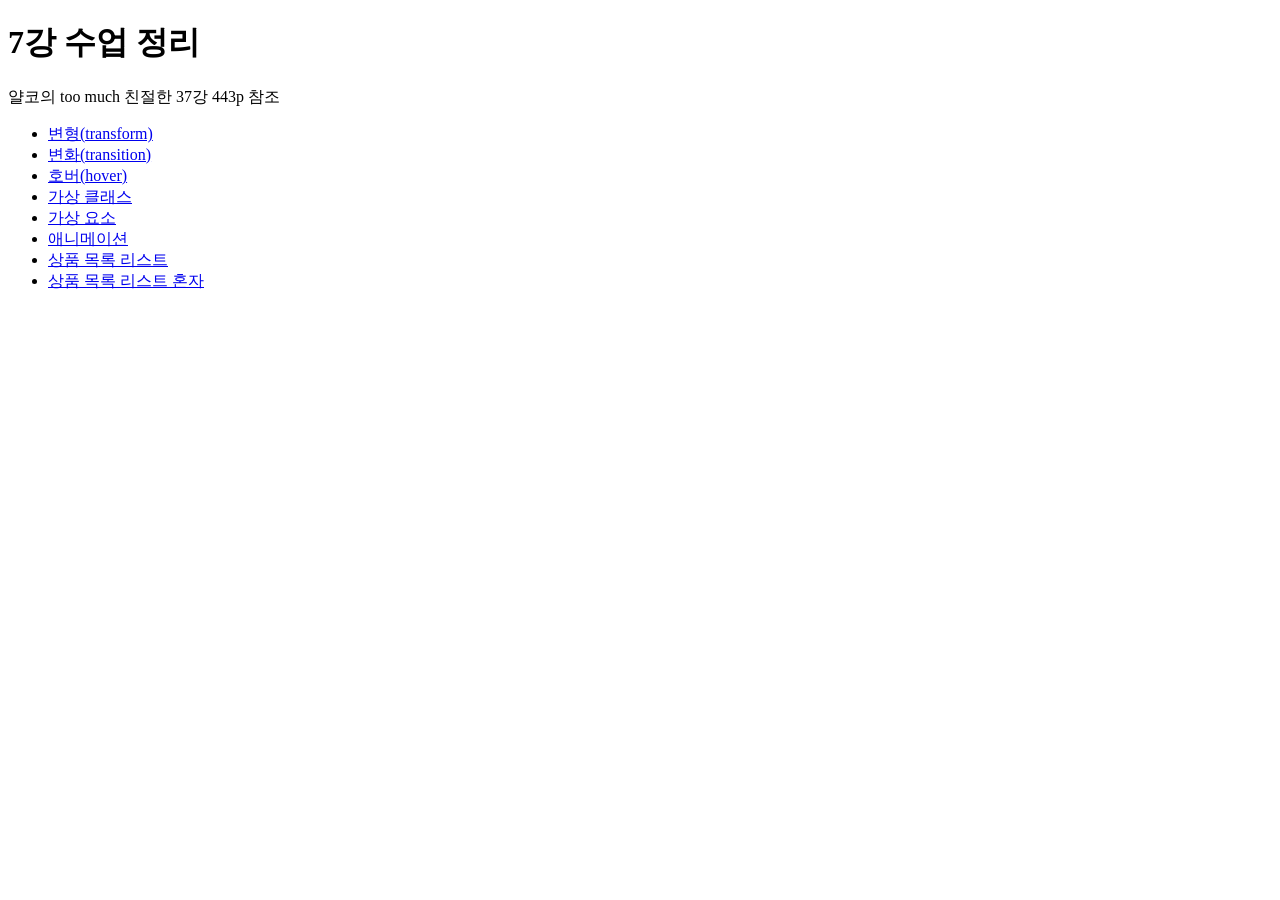
<file: index.html>
<!doctype html>
<html lang="ko">
  <head>
    <meta charset="UTF-8" />
    <meta name="viewport" content="width=device-width, initial-scale=1.0" />
    <title>261007 변형과 애니메이션</title>
  </head>
  <body>
    <h1>7강 수업 정리</h1>
    <p>얄코의 too much 친절한 37강 443p 참조</p>
    <ul>
      <li><a href="transform.html" target="_blank">변형(transform)</a></li>
      <li><a href="transition.html" target="_blank">변화(transition)</a></li>
      <li><a href="hover_ex.html" target="_blank">호버(hover)</a></li>
      <li><a href="pseudo_class.html" target="_blank">가상 클래스</a></li>
      <li><a href="pesudo_element.html" target="_blank">가상 요소</a></li>
      <li><a href="animation.html" target="_blank">애니메이션</a></li>
      <li><a href="product_list.html" target="_blank">상품 목록 리스트</a></li>
      <li>
        <a href="product_list_self.html" target="_blank"
          >상품 목록 리스트 혼자</a
        >
      </li>
    </ul>
  </body>
</html>
</file>
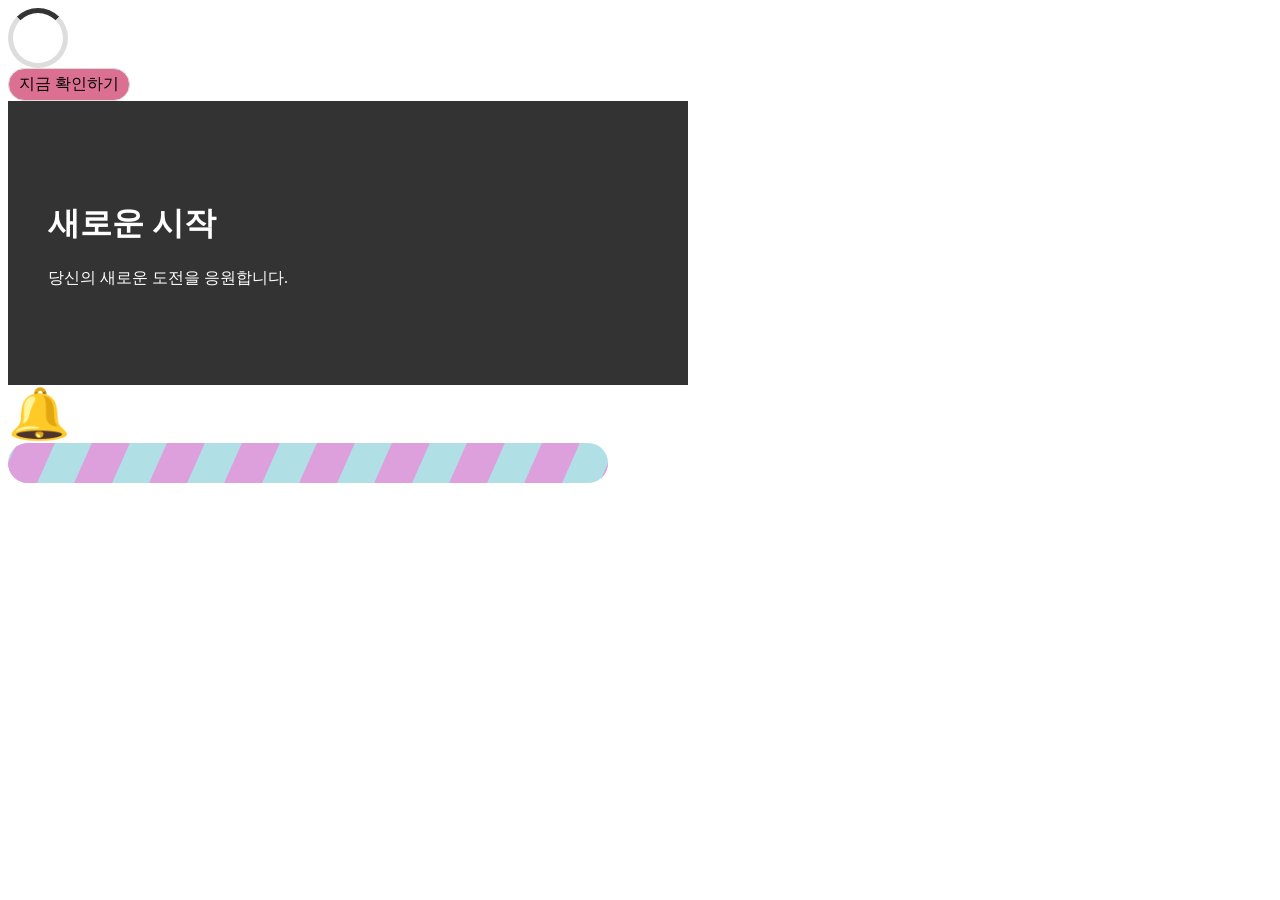
<file: animation.html>
<!doctype html>
<html lang="ko">
  <head>
    <meta charset="UTF-8" />
    <meta name="viewport" content="width=device-width, initial-scale=1.0" />
    <title>애니메이션 효과</title>
    <link rel="stylesheet" href="ani.css" />
  </head>
  <body>
    <!-- 로딩 효과 -->
    <div class="loading"></div>
    <!-- 버튼 사이즈 효과 -->
    <button class="notice-btn">지금 확인하기</button>
    <div class="banner">
      <h1>새로운 시작</h1>
      <p>당신의 새로운 도전을 응원합니다.</p>
    </div>
    <div class="alarm">🔔</div>
    <div id="loading">
      <div>
        <div></div>
        <div></div>
        <div></div>
        <div></div>
        <div></div>
        <div></div>
        <div></div>
        <div></div>
        <div></div>
        <div></div>
        <div></div>
        <div></div>
        <div></div>
        <div></div>
        <div></div>
        <div></div>
        <div></div>
        <div></div>
        <div></div>
        <div></div>
        <div></div>
        <div></div>
        <div></div>
        <div></div>
        <div></div>
        <div></div>
        <div></div>
        <div></div>
        <div></div>
        <div></div>
        <div></div>
        <div></div>
      </div>
    </div>
  </body>
</html>
</file>
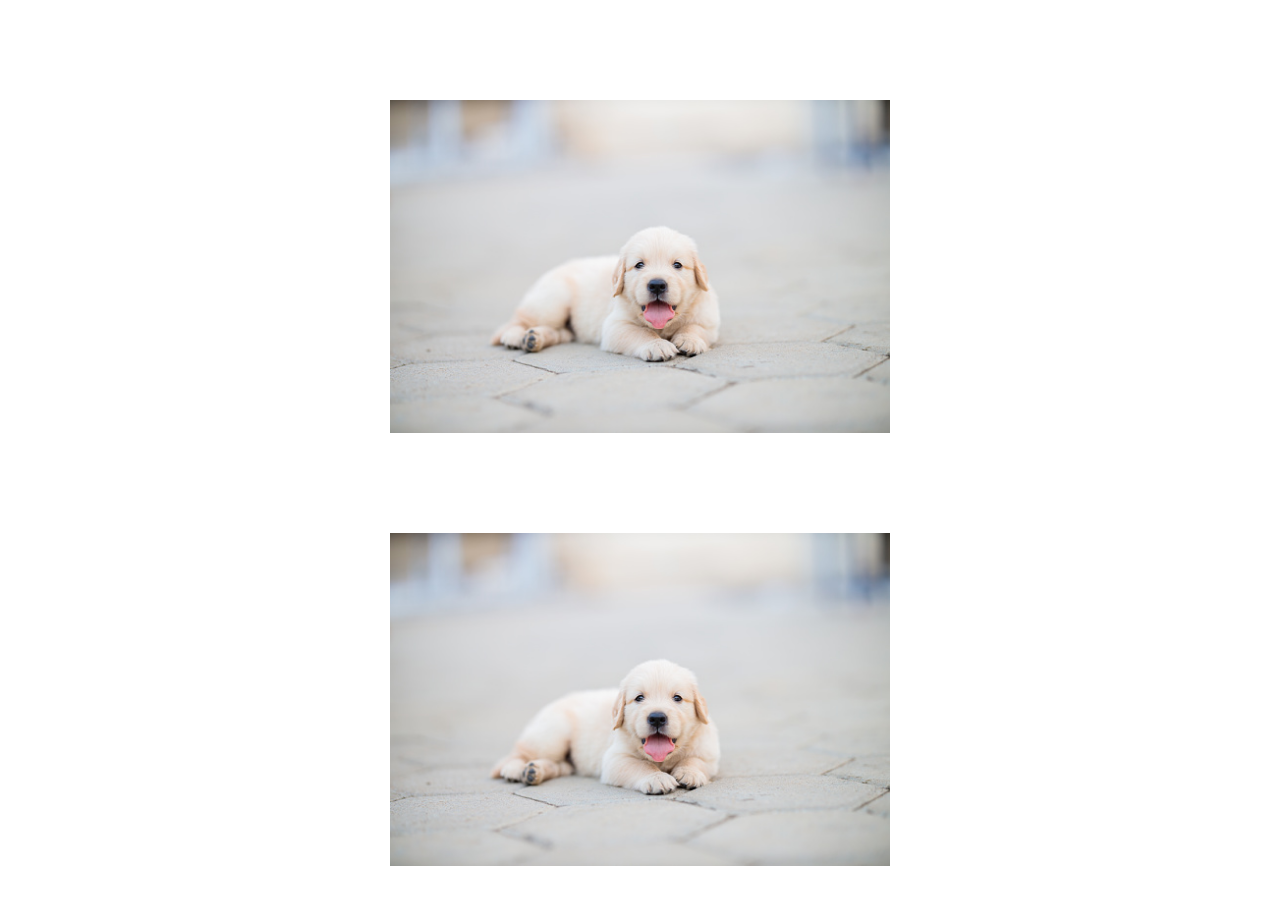
<file: hover_ex.html>
<!doctype html>
<html lang="ko">
  <head>
    <meta charset="UTF-8" />
    <meta name="viewport" content="width=device-width, initial-scale=1.0" />
    <title>호버</title>
    <link rel="stylesheet" href="hover_ex.css" />
  </head>
  <body>
    <div class="img-box">
      <img src="img/dog.jpg" alt="강아지" />
      <!-- 글자 영역 -->
      <div class="text-area">
        <p>김도원</p>
        <!-- <span class="line"></span> -->
      </div>
    </div>
    <div class="img-card">
      <img src="img/dog.jpg" alt="강아지" />
      <!-- 글자 영역 -->
      <div class="text-area1">
        <p>강아지</p>
        <span class="line1"></span>
      </div>
    </div>
  </body>
</html>
</file>
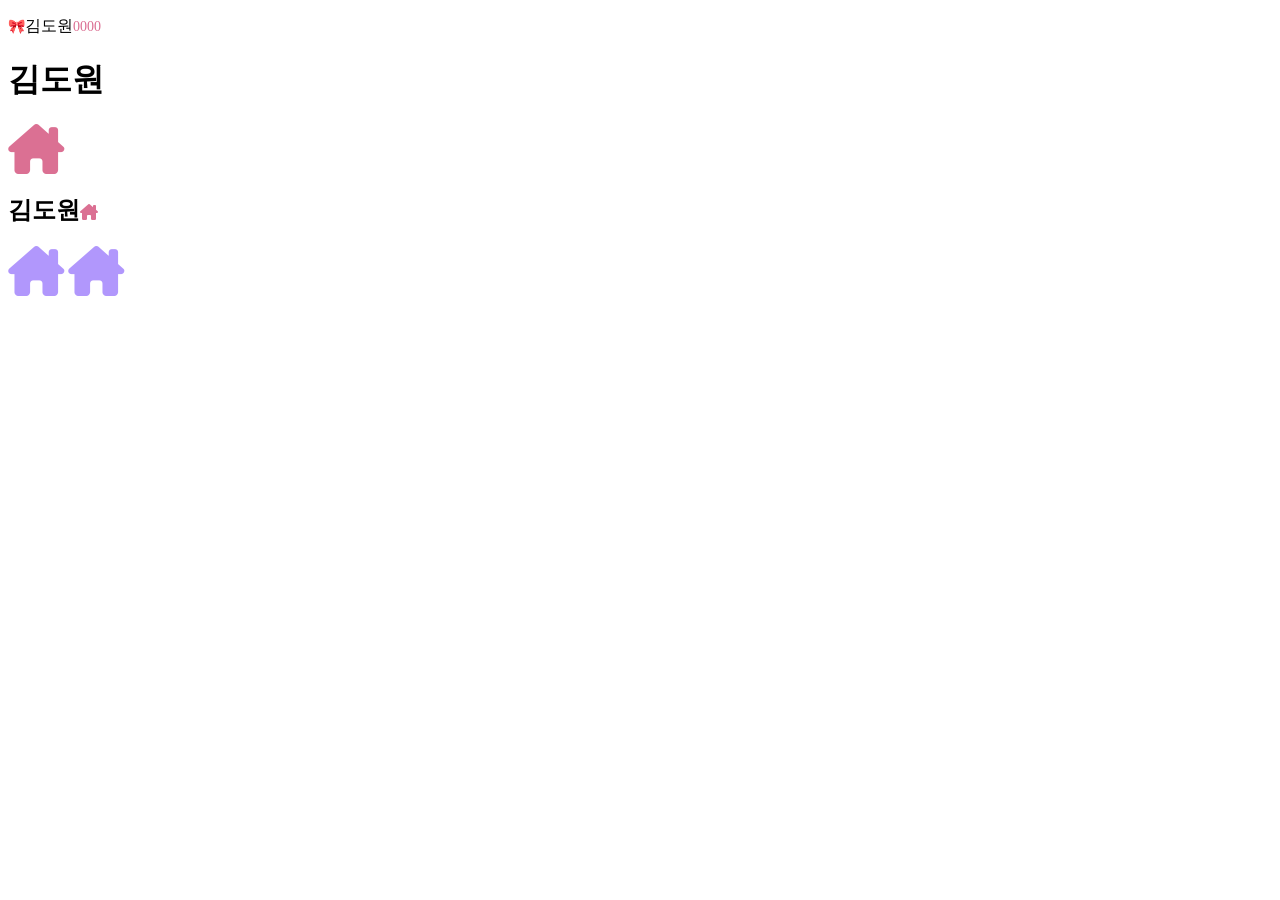
<file: pesudo_element.html>
<!doctype html>
<html lang="ko">
  <head>
    <meta charset="UTF-8" />
    <meta name="viewport" content="width=device-width, initial-scale=1.0" />
    <title>가상 요소</title>
    <!-- 폰트어썸 -->
    <link
      rel="stylesheet"
      href="https://cdnjs.cloudflare.com/ajax/libs/font-awesome/6.5.2/css/all.min.css"
    />
    <link rel="stylesheet" href="pesudo_element.css" />
  </head>
  <body>
    <!-- 가상 ::before ::after -->
    <!-- ::before 내용의 앞앞-->
    <p>김도원</p>
    <h1>김도원</h1>
    <!-- html code 복사하고 cdn복사해서 헤드에 넣기 -->
    <i class="fa-solid fa-house-chimney"></i>
    <h2>김도원</h2>
    <i
      class="fa-solid fa-house-chimney fa-beat"
      style="color: rgb(177, 151, 252)"
    ></i>
    <!-- fa-house가 아래 클래스의 메인 이름 -->
    <i
      class="fa-solid fa-house-chimney fa-shake"
      style="color: rgb(177, 151, 252)"
    ></i>
  </body>
</html>
</file>
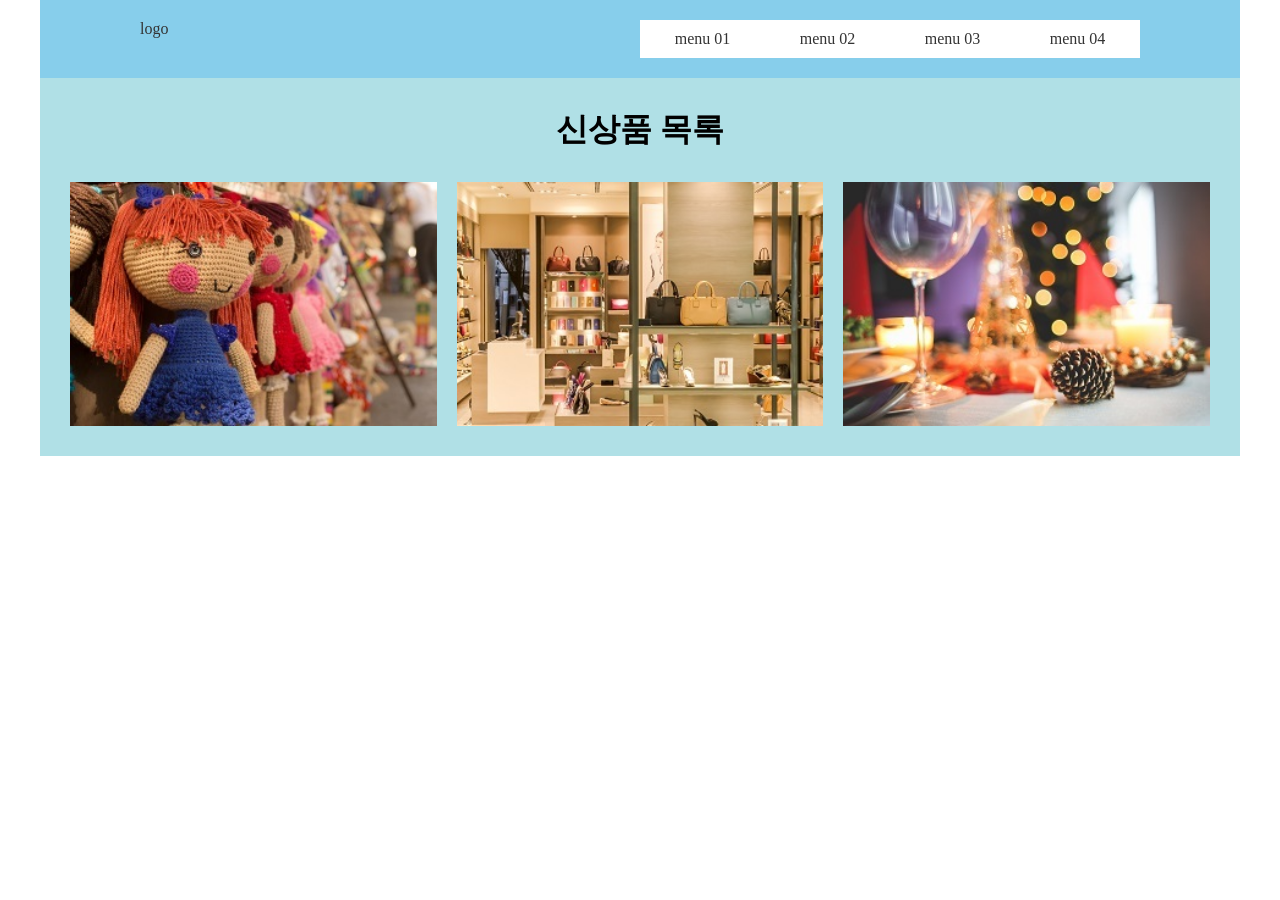
<file: product_list_self.html>
<!doctype html>
<html lang="ko">
  <head>
    <meta charset="UTF-8" />
    <meta name="viewport" content="width=device-width, initial-scale=1.0" />
    <title>상품 목록 리스트 혼자</title>
    <link rel="stylesheet" href="product_list_self.css" />
  </head>
  <body>
    <!-- 상단 -->
    <header>
      <!-- 로고 -->
      <a href="#">logo</a>
      <!-- 메뉴 -->
      <nav>
        <ul class="menu">
          <li>
            <a href="#">menu 01</a>
            <ul class="submenu">
              <li><a href="#">서브메뉴</a></li>
              <li><a href="#">서브메뉴</a></li>
              <li><a href="#">서브메뉴</a></li>
              <li><a href="#">서브메뉴</a></li>
            </ul>
          </li>
          <li>
            <a href="#">menu 02</a>
            <ul class="submenu">
              <li><a href="#">서브메뉴</a></li>
              <li><a href="#">서브메뉴</a></li>
              <li><a href="#">서브메뉴</a></li>
              <li><a href="#">서브메뉴</a></li>
            </ul>
          </li>
          <li>
            <a href="#">menu 03</a>
            <ul class="submenu">
              <li><a href="#">서브메뉴</a></li>
              <li><a href="#">서브메뉴</a></li>
              <li><a href="#">서브메뉴</a></li>
              <li><a href="#">서브메뉴</a></li>
            </ul>
          </li>
          <li>
            <a href="#">menu 04</a>
            <ul class="submenu">
              <li><a href="#">서브메뉴</a></li>
              <li><a href="#">서브메뉴</a></li>
              <li><a href="#">서브메뉴</a></li>
              <li><a href="#">서브메뉴</a></li>
            </ul>
          </li>
        </ul>
      </nav>
    </header>
    <!-- 전체 레이아웃 -->
    <div class="container">
      <h1>신상품 목록</h1>
      <!-- 상품 리스트 -->
      <ul class="prod-list">
        <li>
          <img src="img/prod1.jpg" alt="인형" />
          <!-- 상품 설명 영역 -->
          <div class="caption">
            <h2>상품 1</h2>
            <p>상품 1 설명 텍스트</p>
            <p>가격 : 12,345원</p>
          </div>
        </li>
        <li>
          <img src="img/prod2.jpg" alt="가방" />
          <!-- 상품 설명 영역 -->
          <div class="caption">
            <h2>상품 2</h2>
            <p>상품 2 설명 텍스트</p>
            <p>가격 : 22,345원</p>
          </div>
        </li>
        <li>
          <img src="img/prod3.jpg" alt="유리잔" />
          <!-- 상품 설명 영역 -->
          <div class="caption">
            <h2>상품 3</h2>
            <p>상품 3 설명 텍스트</p>
            <p>가격 : 32,345원</p>
          </div>
        </li>
      </ul>
    </div>
  </body>
</html>
</file>
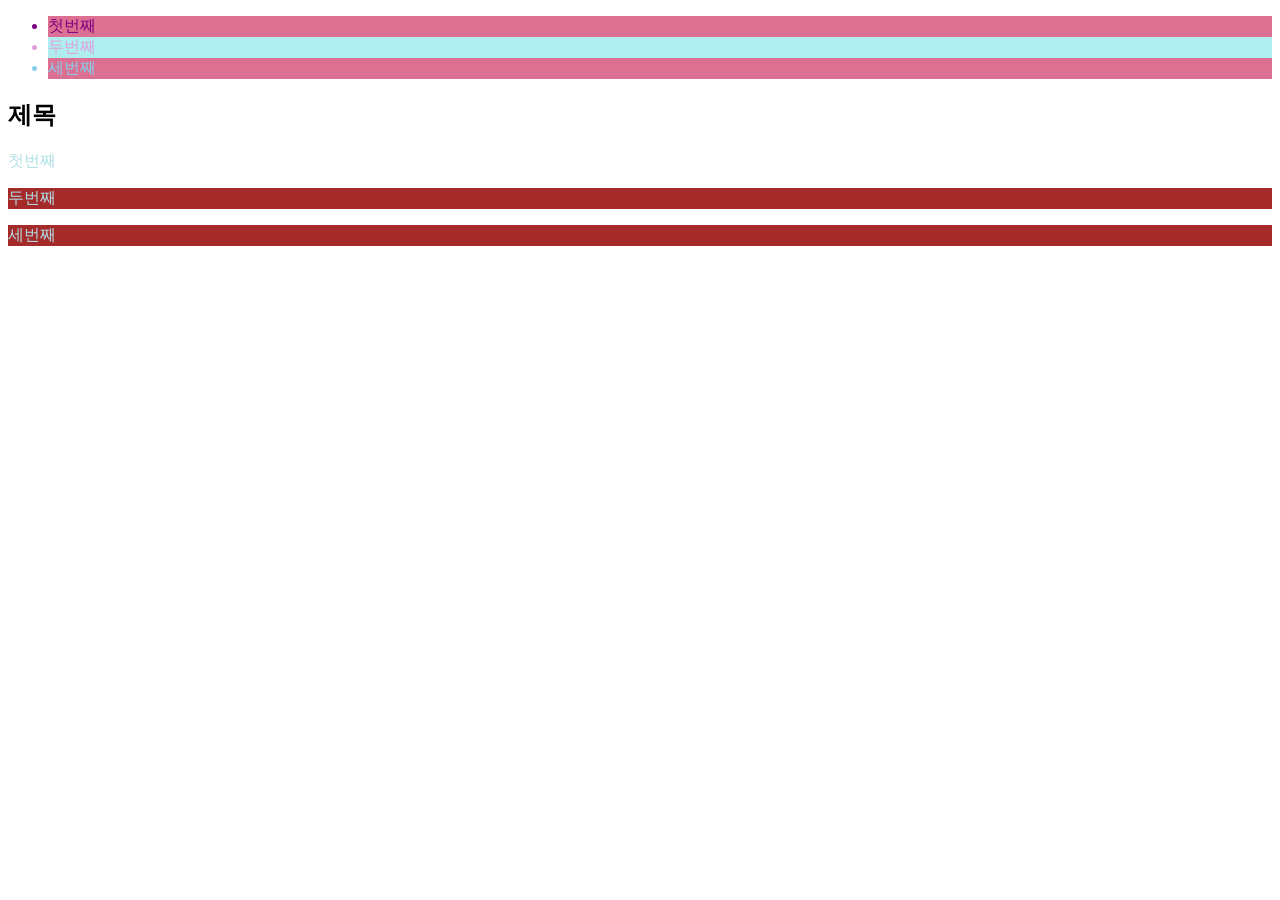
<file: pseudo_class.html>
<!doctype html>
<html lang="ko">
  <head>
    <meta charset="UTF-8" />
    <meta name="viewport" content="width=device-width, initial-scale=1.0" />
    <title>가상 클래스</title>
    <link rel="stylesheet" href="pseudo_class.css" />
  </head>
  <body>
    <!-- :hover 가상 클래스 -->
    <ul>
      <li>첫번째</li>
      <li>두번째</li>
      <li>세번째</li>
    </ul>
    <!-- <div class="box">
      <p>A</p>
      <div>
        <p>B</p>
      </div>
      <p>C</p>
      <p>D</p>
    </div> -->
    <h2>제목</h2>
    <p>첫번째</p>
    <p>두번째</p>
    <p>세번째</p>
  </body>
</html>
</file>
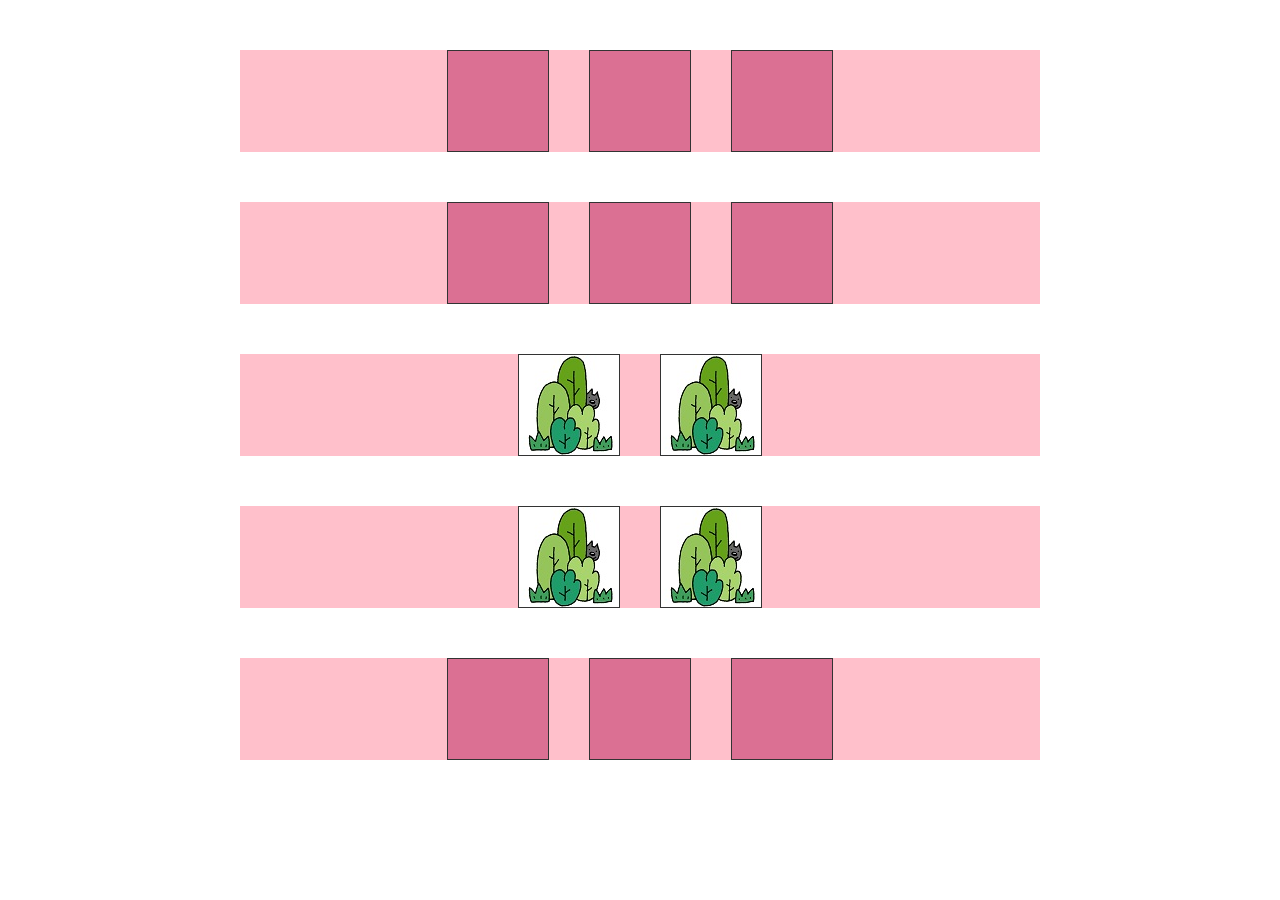
<file: transform.html>
<!doctype html>
<html lang="ko">
  <head>
    <meta charset="UTF-8" />
    <meta name="viewport" content="width=device-width, initial-scale=1.0" />
    <title>변형</title>
    <link rel="stylesheet" href="transform.css" />
  </head>
  <body>
    <!-- 이동 변형 -->
    <div class="container">
      <!-- x 방향으로 이동 -->
      <div class="origin">
        <div class="movex"></div>
      </div>
      <!-- y 방향으로 이동 -->
      <div class="origin">
        <div class="movey"></div>
      </div>
      <!-- xy 방향으로 이동 -->
      <div class="origin">
        <div class="movexy"></div>
      </div>
    </div>
    <!-- 확대 축소 변형 -->
    <div class="container">
      <!-- x 방향으로 이동 -->
      <div class="origin">
        <div class="scaleX"></div>
      </div>
      <!-- y 방향으로 이동 -->
      <div class="origin">
        <div class="scaleY"></div>
      </div>
      <!-- xy 방향으로 이동 -->
      <div class="origin">
        <div class="scale"></div>
      </div>
    </div>
    <!-- 회전 변형 -->
    <div class="container">
      <div class="origin" id="rotate1">
        <img src="img/tree.jpg" alt="나무" />
      </div>
      <div class="origin" id="rotate2">
        <img src="img/tree.jpg" alt="나무" />
      </div>
    </div>
    <!-- 3d 회전 변형 -->
    <div class="container">
      <div class="origin" id="rotate3">
        <img src="img/tree.jpg" alt="나무" />
      </div>
      <div class="origin" id="rotate4">
        <img src="img/tree.jpg" alt="나무" />
      </div>
    </div>
    <!-- 비틀기 변형 -->
    <div class="container">
      <!-- x 방향으로 이동 -->
      <div class="origin">
        <div class="skewX"></div>
      </div>
      <!-- y 방향으로 이동 -->
      <div class="origin">
        <div class="skewY"></div>
      </div>
      <!-- xy 방향으로 이동 -->
      <div class="origin">
        <div class="skewXY"></div>
      </div>
    </div>
  </body>
</html>
</file>
<file: ani.css>
.loading {
  width: 50px;
  height: 50px;
  border: 5px solid #ddd;
  border-top: 5px solid #333;
  border-radius: 50%;
  /* animation-name: loading; */
  /* animation-duration: 1s; */
  /* linear: 일정한 속도로 움직임 */
  /* animation-timing-function: linear; */
  /* animation-iteration-count: 1; */
  /* infinite 때문에 계속 돌고 있음 */
  /* animation-iteration-count: infinite; */
  animation: loading 1s linear infinite;
}
@keyframes loading {
  from {
    transform: rotate(0deg);
  }
  to {
    transform: rotate(360deg);
  }
}
.notice-btn {
  /* unset버튼의 기능을 초기화시키고 내가 꾸미겠다 */
  all: unset;
  border: 1px solid #ddd;
  background-color: palevioletred;
  padding: 5px 10px;
  border-radius: 50px;
  animation: btnMove 1.5s infinite alternate;
}
.notice-btn:hover {
  background-color: powderblue;
  cursor: pointer;
}
@keyframes btnMove {
  from {
    transform: scale(1);
  }
  to {
    transform: scale(1.1);
  }
}
.banner {
  width: 600px;
  padding: 80px 40px;
  background-color: #333;
  color: #fff;
}
.banner h1 {
  /* ease-out : 빠르게 시작했다가 점점 느려짐 */
  animation: titleShow 1s ease-out 1;
}
.banner p {
  animation: textShow 1s ease-out;
  animation-delay: 0.5s;
  /* 대기시간동안 from opacity: 0; 이 유지됨 */
  animation-fill-mode: backwards;
}
@keyframes titleShow {
  from {
    opacity: 0;
    transform: translateY(30px);
  }
  to {
    opacity: 1;
    transform: translateY(0px);
  }
}
@keyframes textShow {
  from {
    opacity: 0;
    transform: translateY(20px);
  }
  to {
    opacity: 1;
    transform: translateY(0px);
  }
}
.alarm {
  display: inline-block;
  font-size: 50px;
  animation: shake 0.5s infinite;
}
@keyframes shake {
  0% {
    transform: rotate(0deg);
  }
  25% {
    transform: rotate(-15deg);
  }
  50% {
    transform: rotate(15deg);
  }
  75% {
    transform: rotate(-10deg);
  }
  100% {
    transform: rotate(0deg);
  }
}
#loading {
  position: relative;
  width: 600px;
  height: 40px;
  background-color: powderblue;
  border-radius: 20px;
  overflow: hidden;
}
#loading > div {
  width: 200%;
  height: 100%;
  position: absolute;
  top: 0;
  left: 0;
  display: flex;
  transform: skew(-24deg);
  animation: flow-right 4s linear infinite;
}
#loading > div > div {
  flex: 1;
}
#loading > div > div:nth-child(odd) {
  background-color: plum;
}
@keyframes flow-right {
  from {
    left: -600px;
  }
  to {
    left: 0;
  }
}
</file>
<file: hover_ex.css>
* {
  margin: 0;
  padding: 0;
  box-sizing: border-box;
}
/* img {
  width: 100%;
  display: block;
} */
/* 이미지 박스 */
.img-box {
  position: relative;
  width: 500px;
  margin: 100px auto;
  background-color: paleturquoise;
}
.img-box img {
  width: 100%;
  display: block;
}
/* 글자 영역 */
.text-area {
  position: absolute;
  top: 0;
  left: 0;
  /* 오버레이용으로 영역 확장, 높이 값은 굳이 주지 않아도 된다, 필요 시에만 높이 값을 준다 */
  width: 100%;
  height: 100%;
  background-color: rgba(0, 0, 0, 0.6);
  transition: all 0.3s;
  opacity: 0;
}
.text-area p {
  position: absolute;
  top: 50%;
  left: 50%;
  transform: translate(-50%, -50%);
  color: #fff;
  /* opacity: 0; */
  font-size: 24px;
  font-weight: bold;
}
.text-area p::after {
  content: "";
  position: absolute;
  top: 45px;
  left: -25%;
  /* transform: translateX(-50%); */
  width: 0;
  height: 2px;
  background-color: #fff;
  transition: all 0.8s;
}

/* .line {
  span은 너비높이를 먹지 않음
  position: absolute;
  top: 60%;
  left: 40%;
  left: 50%;
  transform: translateX(-50%);
  width: 0px;
  height: 2px;
  transition: all 0.8s;
  background-color: #fff;
} */

/* 호버 기능 */
.img-box:hover .text-area {
  opacity: 1;
  cursor: pointer;
}
.img-box:hover .text-area p::after {
  width: 100px;
}
/* !!!!!혼자 다시 해보기!!!!! */
/* 이미지 박스 */
.img-card {
  position: relative;
  width: 500px;
  margin: 0 auto;
  background-color: pink;
}
.img-card img {
  width: 100%;
  display: block;
}
/* 글자 영역 */
.text-area1 {
  position: absolute;
  top: 0;
  left: 0;
  width: 100%;
  height: 100%;
  background-color: rgba(0, 0, 0, 0.6);
  opacity: 0;
}
.text-area1 p {
  position: absolute;
  top: 50%;
  left: 50%;
  transform: translate(-50%, -50%);
  color: #fff;
  /* opacity: 0; */
  font-size: 24px;
  font-weight: bold;
}
/* .text-area1 p::after {
  content: "";
  position: absolute;
  top: 45px;
  left: -25%;
  아래 transform 하면 중앙에서 펼쳐지는 모션
  transform: translateX(-50%);
  width: 0px;
  height: 2px;
  background-color: #fff;
  transition: all 0.8s;
} */
.line1 {
  position: absolute;
  top: 60%;
  left: 41%;
  width: 0px;
  height: 2px;
  background-color: #fff;
  transition: all 0.8s;
}
/* 호버 기능 */
.img-card:hover .text-area1 {
  opacity: 1;
  cursor: pointer;
}
/* .img-card:hover .text-area1 p::after {
  width: 100px;
} */
.img-card:hover .line1 {
  width: 100px;
}
</file>
<file: pesudo_element.css>
p::before {
  content: "🎀";
  font-size: 14px;
}
p::after {
  content: "0000";
  font-size: 14px;
  color: palevioletred;
}
/* copy unicode 복사할 것 */
h2::after {
  content: "\e3af";
  font-family: "Font Awesome 6 Free";
  color: palevioletred;
  font-size: 16px;
}
.fa-house-chimney {
  font-size: 50px;
  color: palevioletred;
}
</file>
<file: product_list_self.css>
* {
  margin: 0;
  padding: 0;
  box-sizing: border-box;
}
ul,
li {
  list-style: none;
}
a {
  color: #333;
  text-decoration: none;
}
/* 상단 */
header {
  width: 1200px;
  margin: 0 auto;
  display: flex;
  justify-content: space-between;
  padding: 20px 100px;
  background-color: skyblue;
}
/* 메뉴 */
nav {
  background-color: #fff;
}
.menu {
  width: 500px;
  /* text-align: center; */
  display: flex;
}
.menu > li {
  position: relative;
  flex: 1;
  text-align: center;
}
/* .menu > li > a {
  display: block;
  width: 100%;
  padding: 10px 0;
  background-color: plum;
} */
.menu > li:hover > a {
  padding: 10px 0;
  background-color: powderblue;
  color: midnightblue;
}
/* 각 메뉴와 서브메뉴 1만 나옴 */
/* .menu > li:hover .submenu {
  display: block;
  opacity: 1;
  } */
/* 전체 서브메뉴가 나옴 */
.menu:hover .submenu {
  display: block;
}
.submenu {
  position: absolute;
  top: 100%;
  left: 0;
  display: none;
  width: 100%;
  z-index: 2;
  background-color: powderblue;
}
/* .submenu {
  position: absolute;
  top: 100%;
  left: 0;
  width: 100%;
  background-color: cornflowerblue;
  display: none;
} */
.menu > li > a {
  padding: 10px 0;
  display: block;
  /* background-color: aqua; */
}
.submenu > li > a {
  display: block;
  border: 1px solid #fff;
  width: 100%;
}
.submenu > li > a:hover {
  background-color: skyblue;
  color: #fff;
}
/* 전체 레이아웃 */
.container {
  width: 1200px;
  margin: 0 auto;
  padding: 30px;
  background-color: powderblue;
}
.container h1 {
  text-align: center;
  margin-bottom: 30px;
}
/* 상품 리스트 */
.prod-list {
  display: flex;
  flex: 1;
  gap: 20px;
  overflow: hidden;
}
.prod-list li {
  position: relative;
  width: calc(100% / 3);
  background-color: skyblue;
}
.prod-list li img {
  width: 100%;
  /* 이미지는 왠만하면 다 block으로 기본 설정해주기 */
  display: block;
}
/* 상품 설명 영역 */
.caption {
  position: absolute;
  top: 274px;
  left: 0;
  width: 100%;
  height: 100%;
  color: #fff;
  /* text-align: center; */
  display: flex;
  flex-direction: column;
  align-items: center;
  justify-content: center;
  gap: 7px;
  background-color: rgba(0, 0, 0, 0.5);
  opacity: 0;
  transition: all 0.3s;
}
.caption h2 {
  margin-bottom: 10px;
}
.prod-list li:hover .caption {
  top: 0;
  opacity: 1;
}
</file>
<file: pseudo_class.css>
ul li:first-child {
  color: purple;
}
ul li:last-child {
  color: skyblue;
}
ul li:nth-child(2) {
  color: plum;
}
/* 짝수 2n 아니면 even */
ul li:nth-child(2n) {
  background-color: paleturquoise;
}
/* 홀수 2n + 1 아니면 odd*/
ul li:nth-child(odd) {
  background-color: palevioletred;
}
.box > p {
  color: powderblue;
}
/* +는 형제 선택자 : 바로 다음 형제 선택 */
p + p {
  background-color: brown;
}
h2 + p {
  color: brown;
}
/* ~ 뒤에 나오는 모든 형제 선택 */
h2 ~ p {
  color: powderblue;
}
</file>
<file: transform.css>
/* 이동 변형 */
.container {
  width: 800px;
  display: flex;
  justify-content: center;
  gap: 40px;
  margin: 50px auto;
  background-color: pink;
}
.origin {
    width: 100px;
    height: 100px;
    border: 1px solid #333;
    /* 3d 공간의 깊이 */
    perspective: 100px;
}
.origin > div {
  width: 100%;
  height: 100%;
  background-color: palevioletred;
}
/* 이동하는 변형 함수 */
.movex:hover {
  transform: translateX(100px);
}
.movey:hover {
  transform: translateY(50px);
}
.movexy:hover {
  transform: translate(10px, 20px);
}
/* 확대 축소 */
.scaleX:hover {
  transform: scaleX(1.5);
}
.scaleY:hover {
  transform: scaleY(2);
}
.scale:hover {
  transform: scale(1.5);
}
/* 회전 변형 */
#rotate1 {
  /* transform: rotate(40deg); */
}
#rotate1:hover img{
    transform: rotate(40deg);
}
#rotate2:hover img{
    transform: rotate(-40deg);
}
/* 3d 회전 */
/* y축 기준 회전 */
#rotate3:hover img{
transform: rotateY(45deg);
}
/* x축 기준 회전 */
#rotate4:hover img{
    transform: rotateX(45deg);
}
/* 비틀기 변형 */
.skewX:hover{
    transform: skewX(30deg);
}
.skewY:hover{
    transform: skewY(-30deg);
}
.skewXY:hover{
    transform: skew(-30deg, -15deg);
}
</file>
